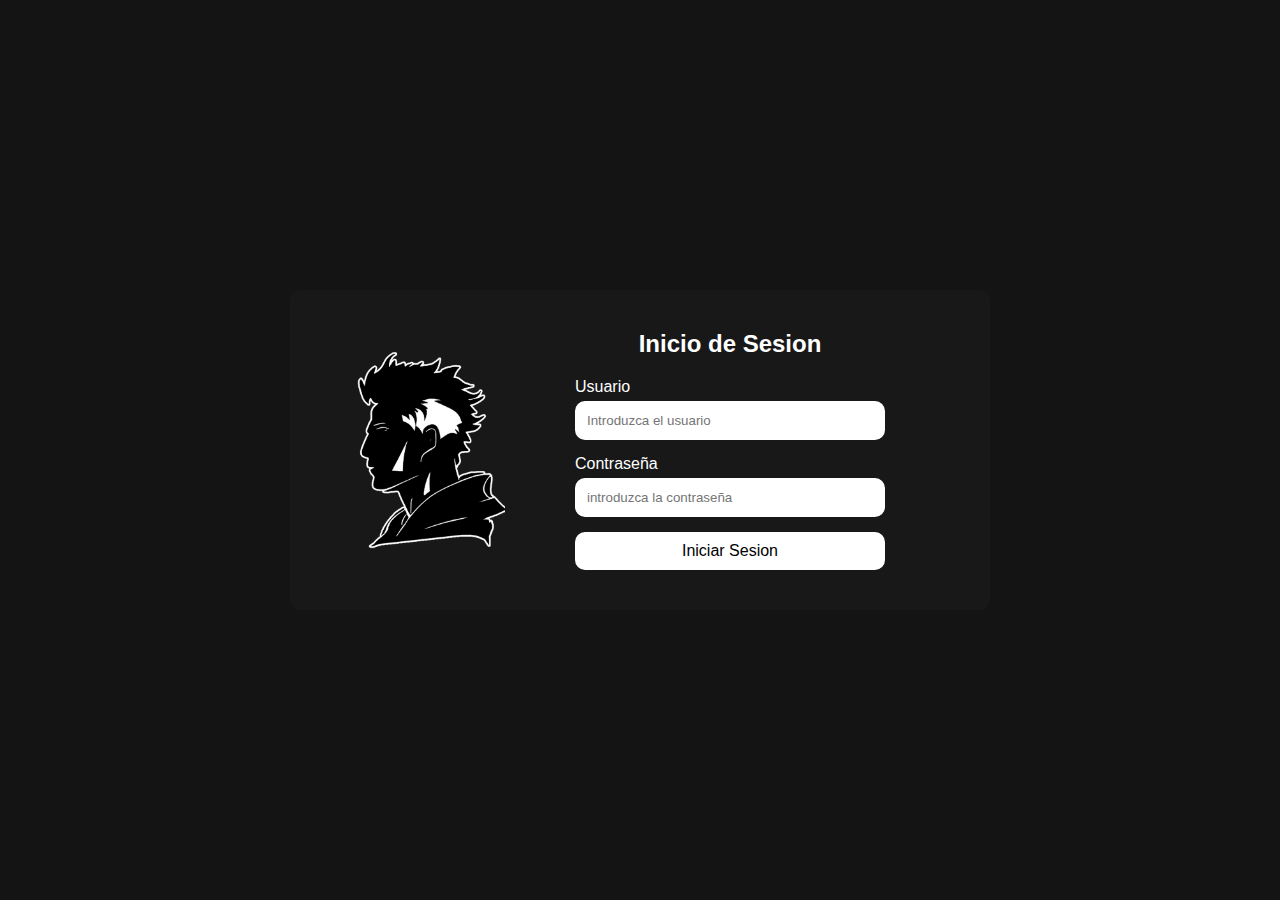
<file: index.html>
<!DOCTYPE html>
<html lang="en">
<head>
    <meta charset="UTF-8">
    <meta name="viewport" content="width=device-width, initial-scale=1.0">
    <title>Login</title>
    <link rel="stylesheet" href="https://cdnjs.cloudflare.com/ajax/libs/font-awesome/6.5.1/css/all.min.css">
    <link rel="stylesheet" href="style/style.css">
</head>
<body>
    <div class="container">
        <img src="images/LOGO.png" width="">
        <form id="mainForm" novalidate>
            <h2>Inicio de Sesion</h2>
            <div class="form-control">
                <label for="name">Usuario</label>
                <input type="text" id="name" placeholder="Introduzca el usuario" autocomplete="off">
                <i class="icon"></i>
            </div>

            <div class="form-control">
                <label for="password">Contraseña</label>
                <input type="password" id="password" placeholder="introduzca la contraseña" autocomplete="off">
                <i class="icon"></i>
            </div>

            <button type="submit" id="loginButton">Iniciar Sesion</button>
        </form>
    </div>

    <div id="successModal" class="modal">
        <div class="modal-content">
            <span class="close-button">&times;</span>
            <h2>Success!</h2>
            <p>Ha iniciado sesion correctamente.</p>
        </div>
    </div>

    <script src="script/script.js"></script>
</body>
</html>
</file>
<file: style/style.css>
*{
    margin: 0;
    padding: 0;
    box-sizing: border-box;
    font-family: ' Segoe UI', sans-serif;
}

body{
    background-color: #141414;
    display: flex;
    align-items: center;
    justify-content: center;
    height: 100vh;
    padding: 0 20px;
}

.container{
    display: flex;
    gap: 70px;
    background-color: rgb(24, 24, 24);width: 100%;
    max-width: 700px;
    padding: 40px;
    border-radius: 10px;
    box-shadow: 0 10px 30px rgba(rgb(255, 255, 255), rgb(255, 255, 255), rgb(255, 255, 255), alpha);
}

.container img{
    width: 25%;
    border-radius: 20px;
    object-fit: cover;
    margin-left: 20px;
}

.container form{
    width: 50%;
}

form h2{
    color: white;
    text-align: center;
    margin-bottom: 20px;
}

.form-control{
    position: relative;
    margin-bottom: 15px;
}

.form-control label{
    display: block;
    color: white;
    margin-bottom: 5px;
}

.form-control input{
    width: 100%;
    padding: 10px;
    padding-right: 40px;
    border: 2px solid #fff;
    border-radius: 10px;
    outline: none;
}

button{
    width: 100%;
    border: none;
    padding: 10px;
    background-color: white;
    border-radius: 10px;
    cursor: pointer;
    font-size: 16px;
    transition: all 0.3s ease;    
}

button:hover{
    background-color: lightgray;
}
.modal{
    display: none;
}


@media screen and (max-width: 920px){
    .container img{
        display: none; 
    }

    .container form {
        width: 100%;
    }
}
</file>
